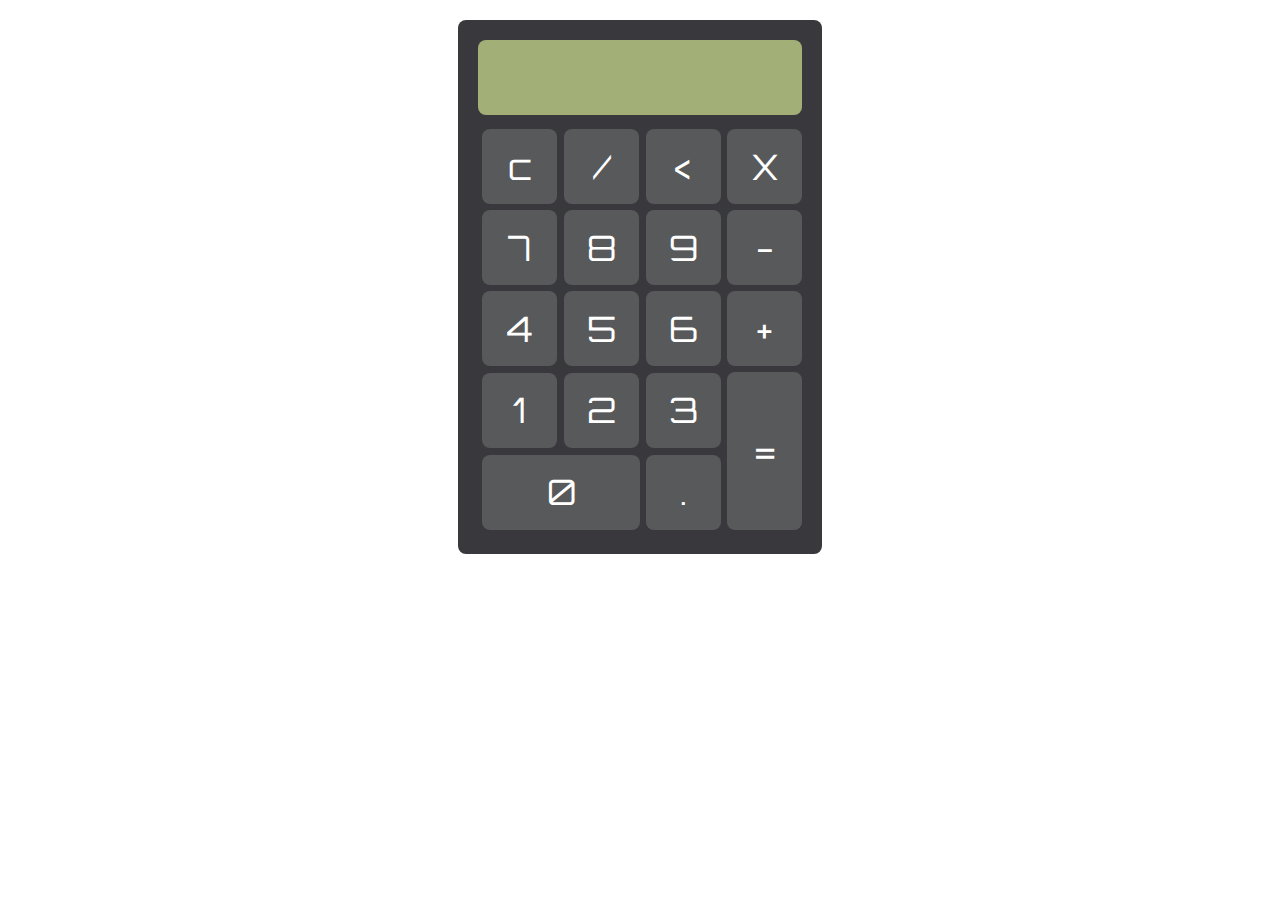
<file: Calculator_Using_Jquery/index.html>
<!DOCTYPE html>
<html lang="en">
<head>
    <meta charset="UTF-8">
    <meta http-equiv="X-UA-Compatible" content="IE=edge">
    <meta name="viewport" content="width=device-width, initial-scale=1.0">

    <link href="https://fonts.googleapis.com/css2?family=Orbitron&display=swap" rel="stylesheet">

    <link rel="stylesheet" href="css/style.css">
    <title>Jquery | calculator</title>
</head>
<body>

    <div class="calc">
        <form action="">
            <input class="calc-display" type="text" name="" id="">
        </form>

        <table>
            <tr>
                <td><input type="button" value="c" onclick="c()"></td>
                <td><input type="button" value="/" onclick="insert('/')"></td>
                <td><input type="button" value="<" onclick="del()"></td>
                <td><input type="button" value="X" onclick="insert('*')"></td>
            </tr>
            <tr>
                <td><input type="button" value="7" onclick="insert(7)"></td>
                <td><input type="button" value="8" onclick="insert(8)"></td>
                <td><input type="button" value="9" onclick="insert(9)"></td>
                <td><input type="button" value="-" onclick="insert('-')"></td>
            </tr>
            <tr>
                <td><input type="button" value="4" onclick="insert(4)"></td>
                <td><input type="button" value="5" onclick="insert(5)"></td>
                <td><input type="button" value="6" onclick="insert(6)"></td>
                <td><input type="button" value="+" onclick="insert('+')"></td>
            </tr>
            <tr>
                <td><input type="button" value="1" onclick="insert(1)"></td>
                <td><input type="button" value="2" onclick="insert(2)"></td>
                <td><input type="button" value="3" onclick="insert(3)"></td>
                <td rowspan=2><input type="button" value="=" onclick="eql()" style="height: 158px;"></td>
            </tr>
            <tr>
                <td colspan="2"><input type="button" value="0" onclick="insert(0)" style="width: 158px;"></td>
                <td><input type="button" value="." onclick="insert('.')"></td>
            </tr>
        </table>
    </div>

    <script src="js/jquery-3.5.1.min.js"></script>

    <script src="js/main.js"></script>
    
</body>
</html>
</file>
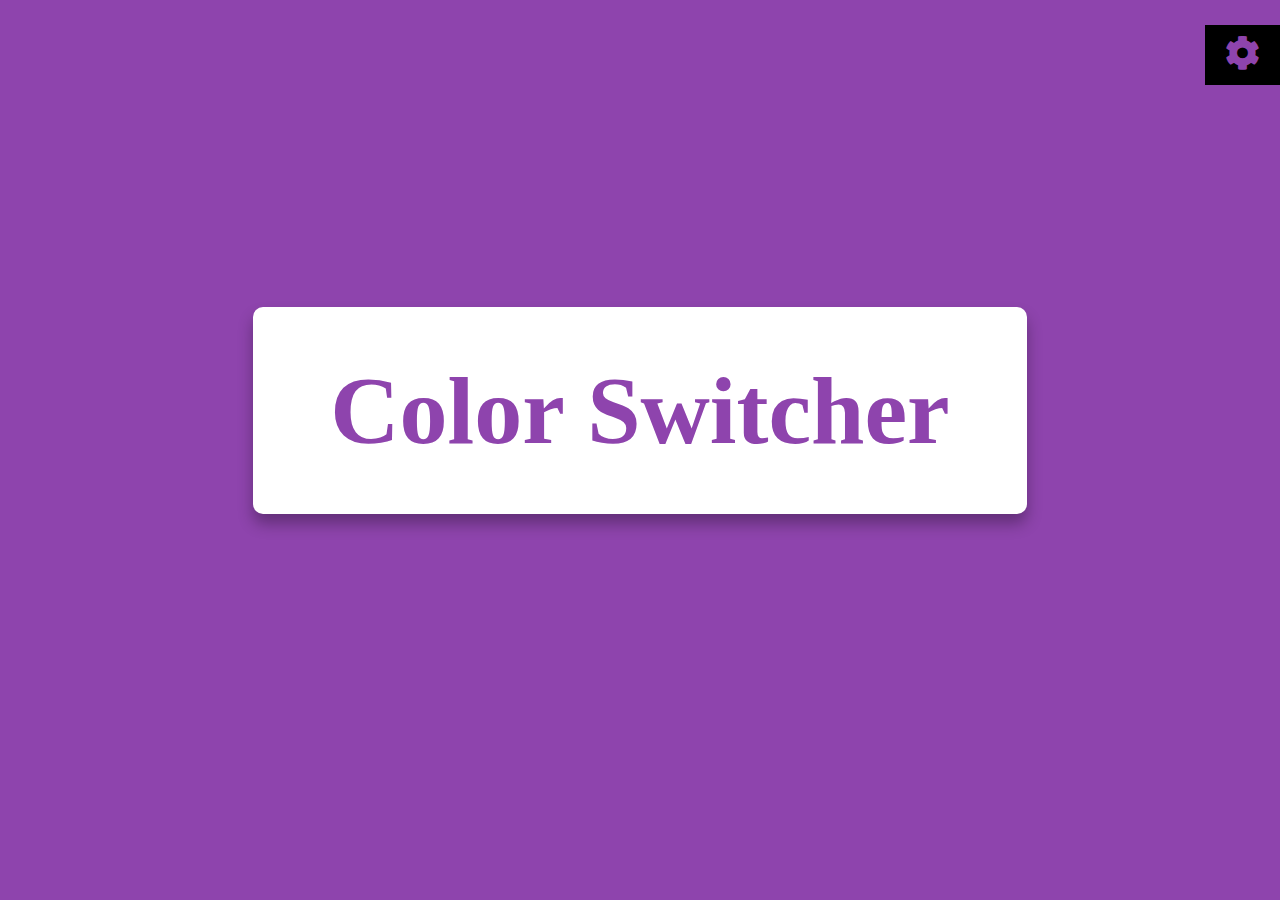
<file: Color Swithcer/index.html>
<!DOCTYPE html>
<html lang="en">
<head>
    <meta charset="UTF-8">
    <meta http-equiv="X-UA-Compatible" content="IE=edge">
    <meta name="viewport" content="width=device-width, initial-scale=1.0">

    <link rel="stylesheet" href="https://cdnjs.cloudflare.com/ajax/libs/font-awesome/5.15.3/css/all.min.css" referrerpolicy="no-referrer" />

    <link rel="stylesheet" href="css/style.css">

    <title>color switcher</title>
</head>
<body>

    <div class="color-switcher">
        <div class="switcher-btn">
            <i class="fas fa-cog"></i>
        </div>

        <h3>Select Color</h3>

        <div class="theme-buttons-container">
            <span class="theme-buttons" data-color="#8e44ad" style="background:#8e44ad;"></span>
            <span class="theme-buttons" data-color="#2980b9" style="background:#2980b9;"></span>
            <span class="theme-buttons" data-color="#f39c12" style="background:#f39c12;"></span>
            <span class="theme-buttons" data-color="#27ae60" style="background:#27ae60;"></span>
            <span class="theme-buttons" data-color="#e74c3c" style="background:#e74c3c;"></span>
            <span class="theme-buttons" data-color="#e84393" style="background:#e84393;"></span>
            <span class="theme-buttons" data-color="#ff4757" style="background:#ff4757;"></span>
            <span class="theme-buttons" data-color="#ffc312" style="background:#ffc312;"></span>
            <span class="theme-buttons" data-color="#17c0eb" style="background:#17c0eb;"></span>
        </div>
    </div>

    <div class="container">
        <h1>Color Switcher</h1>
        <!-- <h2  style="background:#17c0eb;">Emran</h2> -->
    </div>

    <script>
        document.querySelector('.switcher-btn').onclick = () => {
            document.querySelector('.color-switcher').classList.toggle('active')
        }

        let themeButtons = document.querySelectorAll('.theme-buttons')

        themeButtons.forEach(color => {
            color.addEventListener('click', function() {
                let dataColor = color.getAttribute('data-color')

                document.querySelector(':root').style.setProperty('--main-color', dataColor)

                // document.querySelector('h1').style.color = dataColor

                // document.querySelector('h2').style.color = dataColor
            })
        });


    </script>
</body>
</html>
</file>
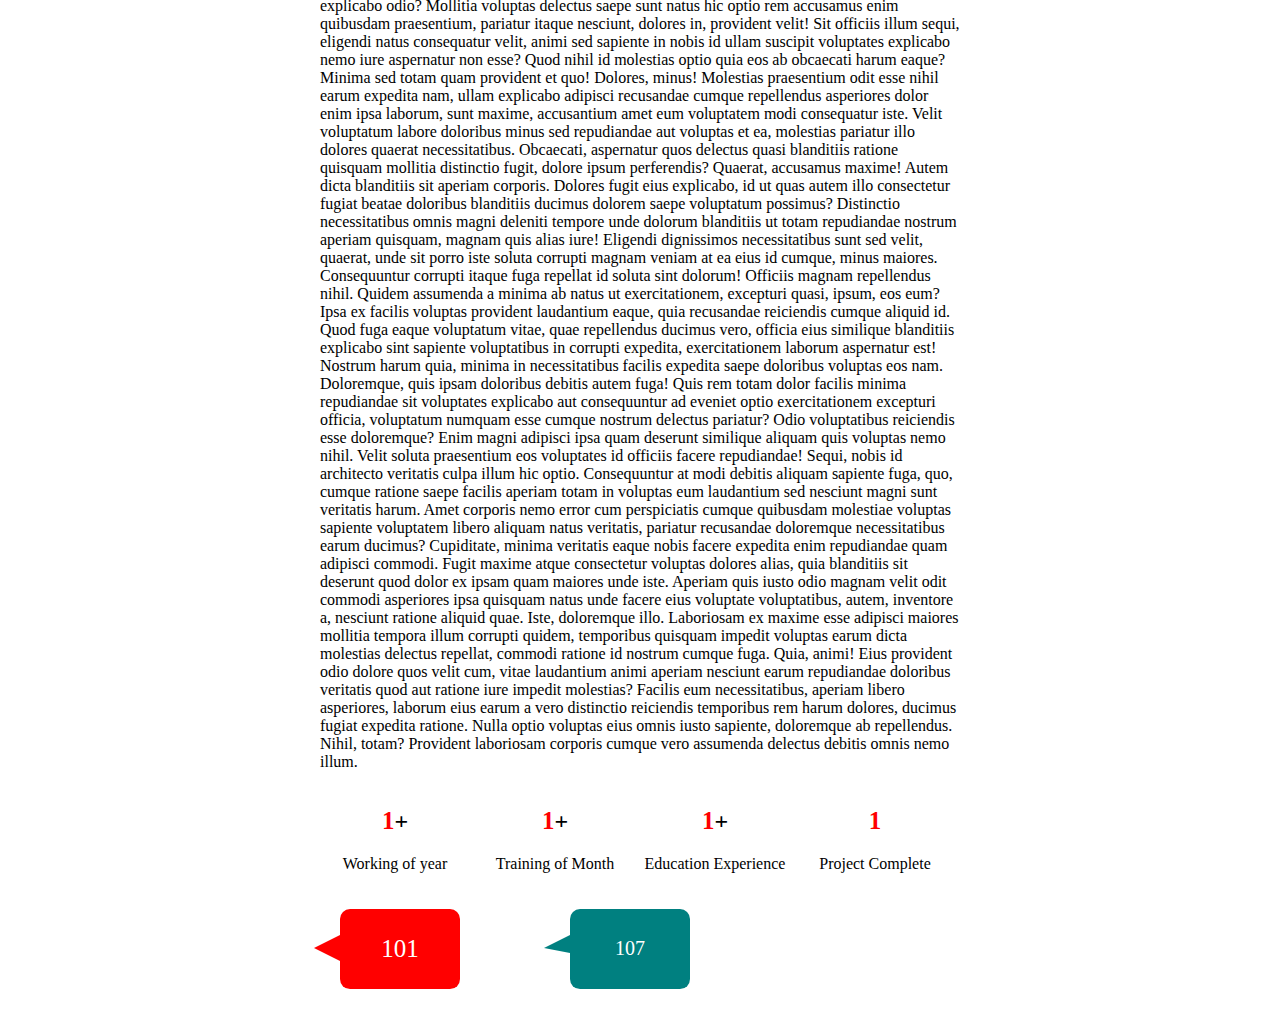
<file: Experience count project/index.html>
<!DOCTYPE html>
<html lang="en">
<head>
    <meta charset="UTF-8">
    <meta http-equiv="X-UA-Compatible" content="IE=edge">
    <meta name="viewport" content="width=device-width, initial-scale=1.0">
    <title>Experience Count Project</title>

    <style>

        .container{
            position: absolute;
            top: 50%;
            left: 50%;
            transform: translate(-50%, -50%);
           
        }

        .wrapper{
            display: flex;
        }

        .div1{
            text-align: center;
            width: 150px;
        }

        .div2{
            margin: 0px 10px;
            text-align: center;
            width: 150px;
        }

        .div3{
            margin-right: 10px; 
            text-align: center;
            width: 150px;
        }

        .div4{
            margin-right: 10px; 
            text-align: center;
            width: 150px;
        }


        /*  */


        /* .count1, .count2, .count3, .count4{
            animation-name: animate;
            animation-duration: 1s;
            transition: 1s all ease;
            opacity: 1; 

            
        }

         @keyframes animate{
            form{
                opacity: 1;
            }

            to{
                opacity: 0;
            }
        }  */

    #talkbubble {
        width: 120px;
        height: 80px;
        background: red;
        position: relative;
        -moz-border-radius:    10px;
        -webkit-border-radius: 10px;
        border-radius:         10px;
        float:left;
        margin:20px;

        display: flex;
        align-items: center;
        justify-content: center;
    }

    #talkbubble:before {
        content:"";
        position: absolute;
        right: 100%;
        top: 26px;
        width: 0;
        height: 0;
        border-top: 13px solid transparent;
        border-right: 26px solid red;
        border-bottom: 13px solid transparent;
    }

    .count{
        color: rgb(255, 0, 0);
        font-size: 25px;
    }

    .msgBox{
        width: 120px;
        height: 80px;
        background: teal;
        position: relative;
        border-radius: 10px;
        margin:  20px 250px;

        display: flex;
        align-items: center;
        justify-content: center;
    }

    .msgBox:before{
        content: "";
        position: absolute;
        border-top: 13px solid transparent;
        border-right: 26px solid teal;
        border-bottom: 5px solid transparent;
        right: 100%;
        width: 0;
        height: 0;
        top: 26px;
    }

    .num{
        color: white;
        font-size: 20px;
    }

    .con{
        color: #fff;
    }

    </style>
</head>
<body>
    
    <div class="container">
        <p>Lorem ipsum dolor sit amet, consectetur adipisicing elit. Aliquam eveniet at voluptates est placeat illum molestiae natus dolore quae dicta consequatur explicabo ad, repudiandae repellat deleniti aperiam magni sed exercitationem saepe minima laboriosam beatae ipsam expedita? Corporis, voluptatum dolorem? Tempore vitae amet omnis quaerat illo qui, aliquid inventore in iste ab, ipsum excepturi autem maiores aperiam odit suscipit velit, consequuntur minus ex a saepe harum eveniet explicabo odio? Mollitia voluptas delectus saepe sunt natus hic optio rem accusamus enim quibusdam praesentium, pariatur itaque nesciunt, dolores in, provident velit! Sit officiis illum sequi, eligendi natus consequatur velit, animi sed sapiente in nobis id ullam suscipit voluptates explicabo nemo iure aspernatur non esse? Quod nihil id molestias optio quia eos ab obcaecati harum eaque? Minima sed totam quam provident et quo! Dolores, minus! Molestias praesentium odit esse nihil earum expedita nam, ullam explicabo adipisci recusandae cumque repellendus asperiores dolor enim ipsa laborum, sunt maxime, accusantium amet eum voluptatem modi consequatur iste. Velit voluptatum labore doloribus minus sed repudiandae aut voluptas et ea, molestias pariatur illo dolores quaerat necessitatibus. Obcaecati, aspernatur quos delectus quasi blanditiis ratione quisquam mollitia distinctio fugit, dolore ipsum perferendis? Quaerat, accusamus maxime! Autem dicta blanditiis sit aperiam corporis. Dolores fugit eius explicabo, id ut quas autem illo consectetur fugiat beatae doloribus blanditiis ducimus dolorem saepe voluptatum possimus? Distinctio necessitatibus omnis magni deleniti tempore unde dolorum blanditiis ut totam repudiandae nostrum aperiam quisquam, magnam quis alias iure! Eligendi dignissimos necessitatibus sunt sed velit, quaerat, unde sit porro iste soluta corrupti magnam veniam at ea eius id cumque, minus maiores. Consequuntur corrupti itaque fuga repellat id soluta sint dolorum! Officiis magnam repellendus nihil. Quidem assumenda a minima ab natus ut exercitationem, excepturi quasi, ipsum, eos eum? Ipsa ex facilis voluptas provident laudantium eaque, quia recusandae reiciendis cumque aliquid id. Quod fuga eaque voluptatum vitae, quae repellendus ducimus vero, officia eius similique blanditiis explicabo sint sapiente voluptatibus in corrupti expedita, exercitationem laborum aspernatur est! Nostrum harum quia, minima in necessitatibus facilis expedita saepe doloribus voluptas eos nam. Doloremque, quis ipsam doloribus debitis autem fuga! Quis rem totam dolor facilis minima repudiandae sit voluptates explicabo aut consequuntur ad eveniet optio exercitationem excepturi officia, voluptatum numquam esse cumque nostrum delectus pariatur? Odio voluptatibus reiciendis esse doloremque? Enim magni adipisci ipsa quam deserunt similique aliquam quis voluptas nemo nihil. Velit soluta praesentium eos voluptates id officiis facere repudiandae! Sequi, nobis id architecto veritatis culpa illum hic optio. Consequuntur at modi debitis aliquam sapiente fuga, quo, cumque ratione saepe facilis aperiam totam in voluptas eum laudantium sed nesciunt magni sunt veritatis harum. Amet corporis nemo error cum perspiciatis cumque quibusdam molestiae voluptas sapiente voluptatem libero aliquam natus veritatis, pariatur recusandae doloremque necessitatibus earum ducimus? Cupiditate, minima veritatis eaque nobis facere expedita enim repudiandae quam adipisci commodi. Fugit maxime atque consectetur voluptas dolores alias, quia blanditiis sit deserunt quod dolor ex ipsam quam maiores unde iste. Aperiam quis iusto odio magnam velit odit commodi asperiores ipsa quisquam natus unde facere eius voluptate voluptatibus, autem, inventore a, nesciunt ratione aliquid quae. Iste, doloremque illo. Laboriosam ex maxime esse adipisci maiores mollitia tempora illum corrupti quidem, temporibus quisquam impedit voluptas earum dicta molestias delectus repellat, commodi ratione id nostrum cumque fuga. Quia, animi! Eius provident odio dolore quos velit cum, vitae laudantium animi aperiam nesciunt earum repudiandae doloribus veritatis quod aut ratione iure impedit molestias? Facilis eum necessitatibus, aperiam libero asperiores, laborum eius earum a vero distinctio reiciendis temporibus rem harum dolores, ducimus fugiat expedita ratione. Nulla optio voluptas eius omnis iusto sapiente, doloremque ab repellendus. Nihil, totam? Provident laboriosam corporis cumque vero assumenda delectus debitis omnis nemo illum.</p>

        <div class="wrapper">
            <div class="div1">
                <h2><span class="count1 count">2</span>+</h2>
                <p>Working of year</p>
            </div>

            <div class="div2">
                <h2><span class="count2 count">6</span>+</h2>
                <p>Training of Month</p>
            </div>

            <div class="div3">
                <h2><span class="count3 count">3</span>+</h2>
                <p>Education Experience</p>
            </div>

            <div class="div4">
                <h2><span class="count4 count">8</span></h2>
                <p>Project Complete</p>
            </div>
        </div>

        <div id="talkbubble"><span class="con count">1421</span></div>

        <div class="msgBox"><span class="num count">1500</span></div>

    </div>

    <script src="https://cdnjs.cloudflare.com/ajax/libs/jquery/3.6.0/jquery.min.js" integrity="sha512-894YE6QWD5I59HgZOGReFYm4dnWc1Qt5NtvYSaNcOP+u1T9qYdvdihz0PPSiiqn/+/3e7Jo4EaG7TubfWGUrMQ==" crossorigin="anonymous" referrerpolicy="no-referrer"></script>

    <script>
        $(document).ready(function() {
            $('.count').each(function() {
                $(this).prop('Counter',0).animate({
                    Counter: $(this).text()
                }, {
                    duration: 4000,
                    easing: 'swing',
                    step: function(now) {
                        $(this).text(Math.ceil(now));
                    }
                });
            });
        })

    </script>

</body>
</html>
</file>
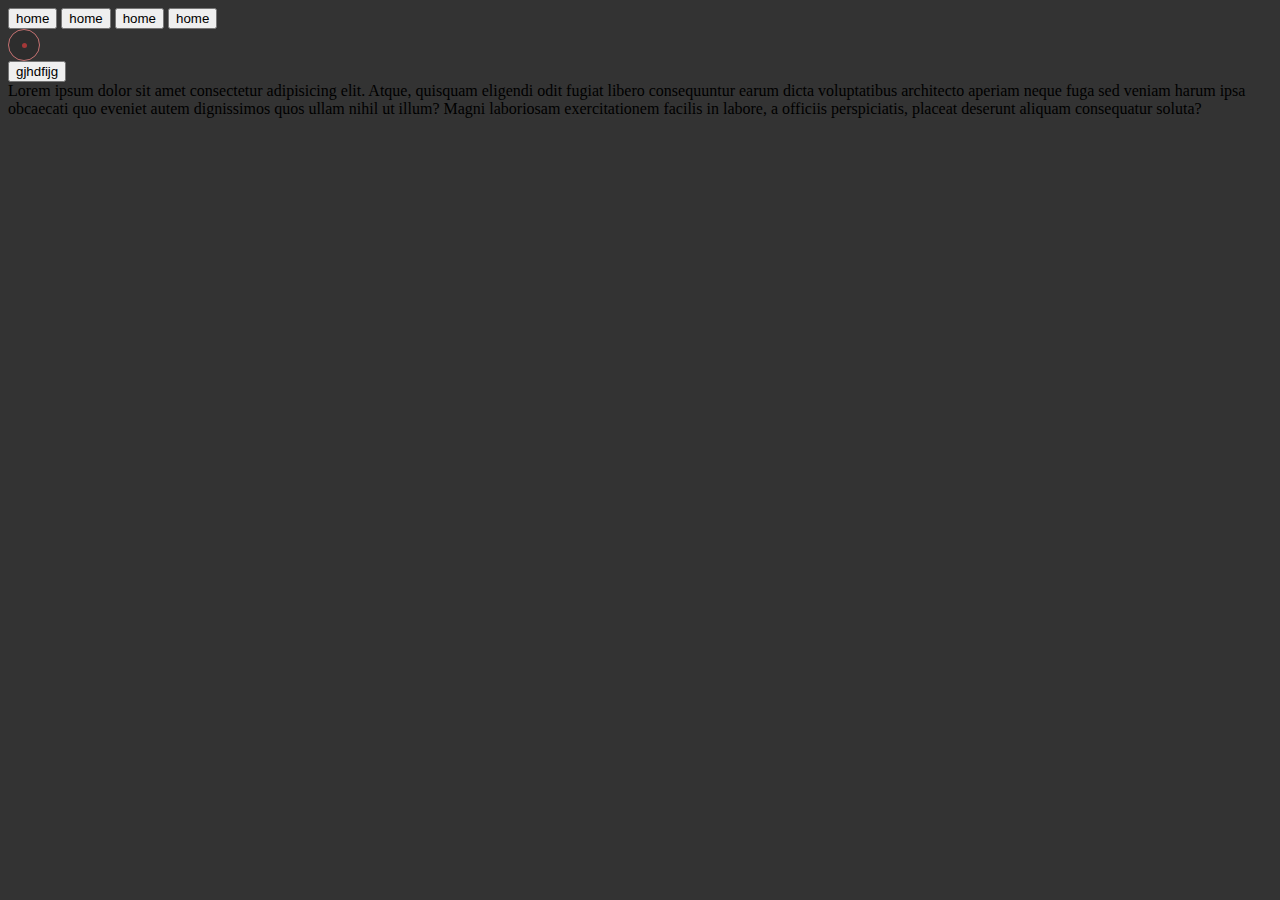
<file: Hover Magic Mouse Pointer Project/index.html>
<!DOCTYPE html>
<html lang="en">
<head>
    <meta charset="UTF-8">
    <meta http-equiv="X-UA-Compatible" content="IE=edge">
    <meta name="viewport" content="width=device-width, initial-scale=1.0">
    <title>Magic Mouse Pointer Project</title>
   
    <link rel="stylesheet" href="css/style.css">
    <style>

    </style>
</head>
<body>

    <div>
        <button>home</button>
        <button>home</button>
        <button>home</button>
        <button>home</button>
    </div>
    <div class="pointerOutside">
        <div class="pointerCenter"></div>
    </div>

        <button>gjhdfijg</button>
        <div>Lorem ipsum dolor sit amet consectetur adipisicing elit. Atque, quisquam eligendi odit fugiat libero consequuntur earum dicta voluptatibus architecto aperiam neque fuga sed veniam harum ipsa obcaecati quo eveniet autem dignissimos quos ullam nihil ut illum? Magni laboriosam exercitationem facilis in labore, a officiis perspiciatis, placeat deserunt aliquam consequatur soluta?</div>

    </div>

    <script src="js/jquery-3.5.1.min.js"></script>
    <script>
        $(document).ready(function(){
            $(document).mousemove(function(e){
               setTimeout(() => {
                $('.pointerOutside').offset({left:e.pageX-17, top: e.pageY-17})
               }, 100);

               setTimeout(() => {
                $('.pointerCenter').offset({left:e.pageX-5, top: e.pageY-5})
               }, 70);
            })
        })

        // var pointerOutside = document.querySelector('.pointerOutside')
        // var pointerCenter = document.querySelectorAll('.pointerCenter')

        // for (let btn of button) {
        //     btn.addEventListener('mousemove', function() {
        //         this.style.color = "red"
        //     })

        // }

    </script>
</body>
</html>
</file>
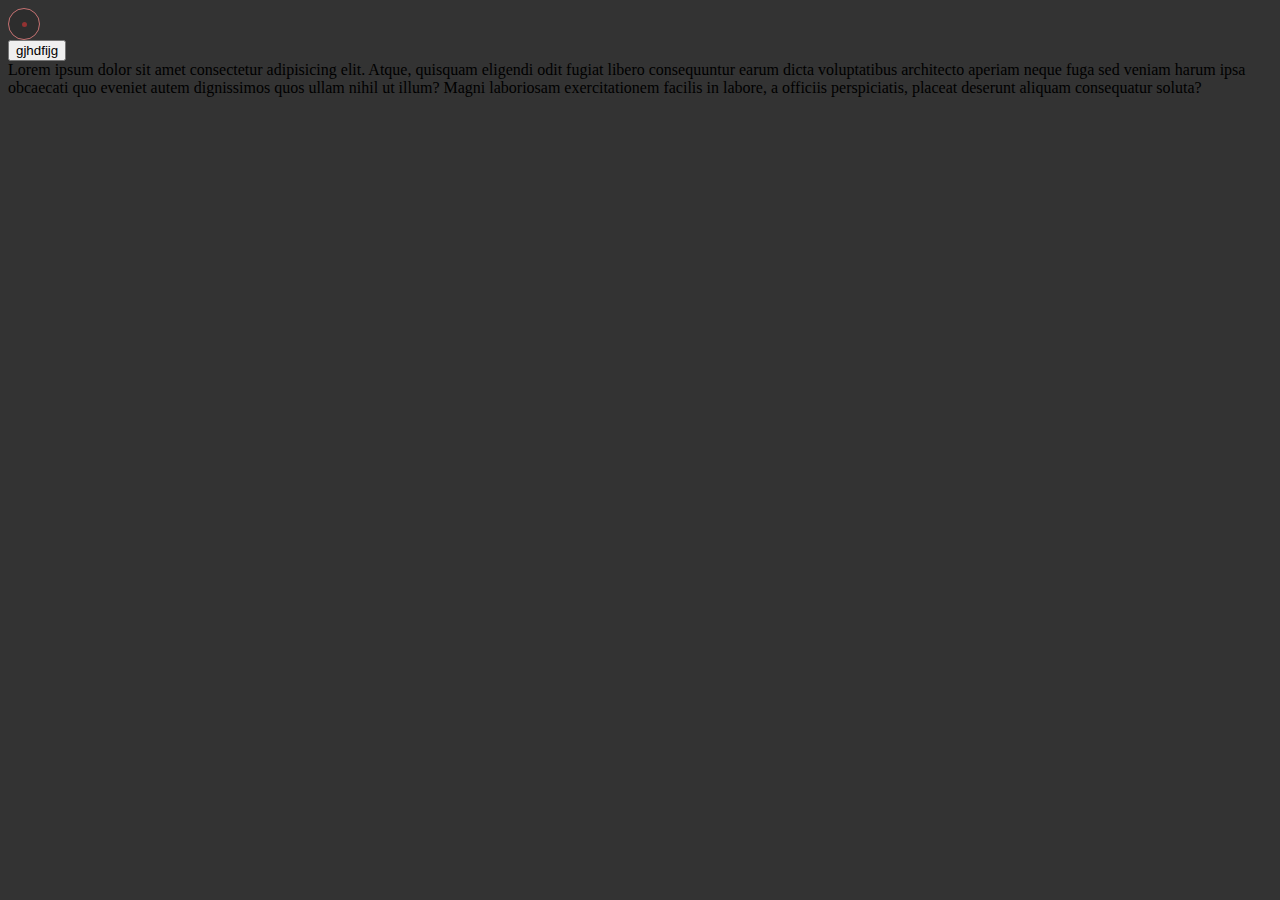
<file: Magic Mouse Pointer Project/index.html>
<!DOCTYPE html>
<html lang="en">
<head>
    <meta charset="UTF-8">
    <meta http-equiv="X-UA-Compatible" content="IE=edge">
    <meta name="viewport" content="width=device-width, initial-scale=1.0">
    <title>Magic Mouse Pointer Project</title>
   
    <link rel="stylesheet" href="css/style.css">
</head>
<body>
    <div class="pointerOutside">
        <div class="pointerCenter"></div>
    </div>

    <!-- <div class="outerDiv">
    </div>

    <div class="innerDiv"> -->
        <button>gjhdfijg</button>
        <div>Lorem ipsum dolor sit amet consectetur adipisicing elit. Atque, quisquam eligendi odit fugiat libero consequuntur earum dicta voluptatibus architecto aperiam neque fuga sed veniam harum ipsa obcaecati quo eveniet autem dignissimos quos ullam nihil ut illum? Magni laboriosam exercitationem facilis in labore, a officiis perspiciatis, placeat deserunt aliquam consequatur soluta?</div>

    </div>
    <script src="js/jquery-3.5.1.min.js"></script>
    <script>
        $(document).ready(function(){
            $(document).mousemove(function(e){
            //    console.log(e.pageX, e.pageY);
               setTimeout(() => {
                $('.pointerOutside').offset({left:e.pageX-17, top: e.pageY-17})
               }, 100);

               setTimeout(() => {
                $('.pointerCenter').offset({left:e.pageX-5, top: e.pageY-5})
               }, 70);
            })
        })

        //
        //         $(document).ready(function(){
        //     $(document).mousemove(function(e){
        //        console.log(e.pageX, e.pageY);
        //     //    setInterval(() => {
        //     //     $('.outerDiv').offset({left:e.pageX-17, top: e.pageY-17})
        //     //    }, 3000);

        //     setTimeout(() => {
        //         $('.outerDiv').offset({left:e.pageX-17, top: e.pageY-17})
        //     }, 100);
        //        $('.innerDiv').offset({left:e.pageX-5, top: e.pageY-5})
        //     })
        // })
    </script>
</body>
</html>
</file>
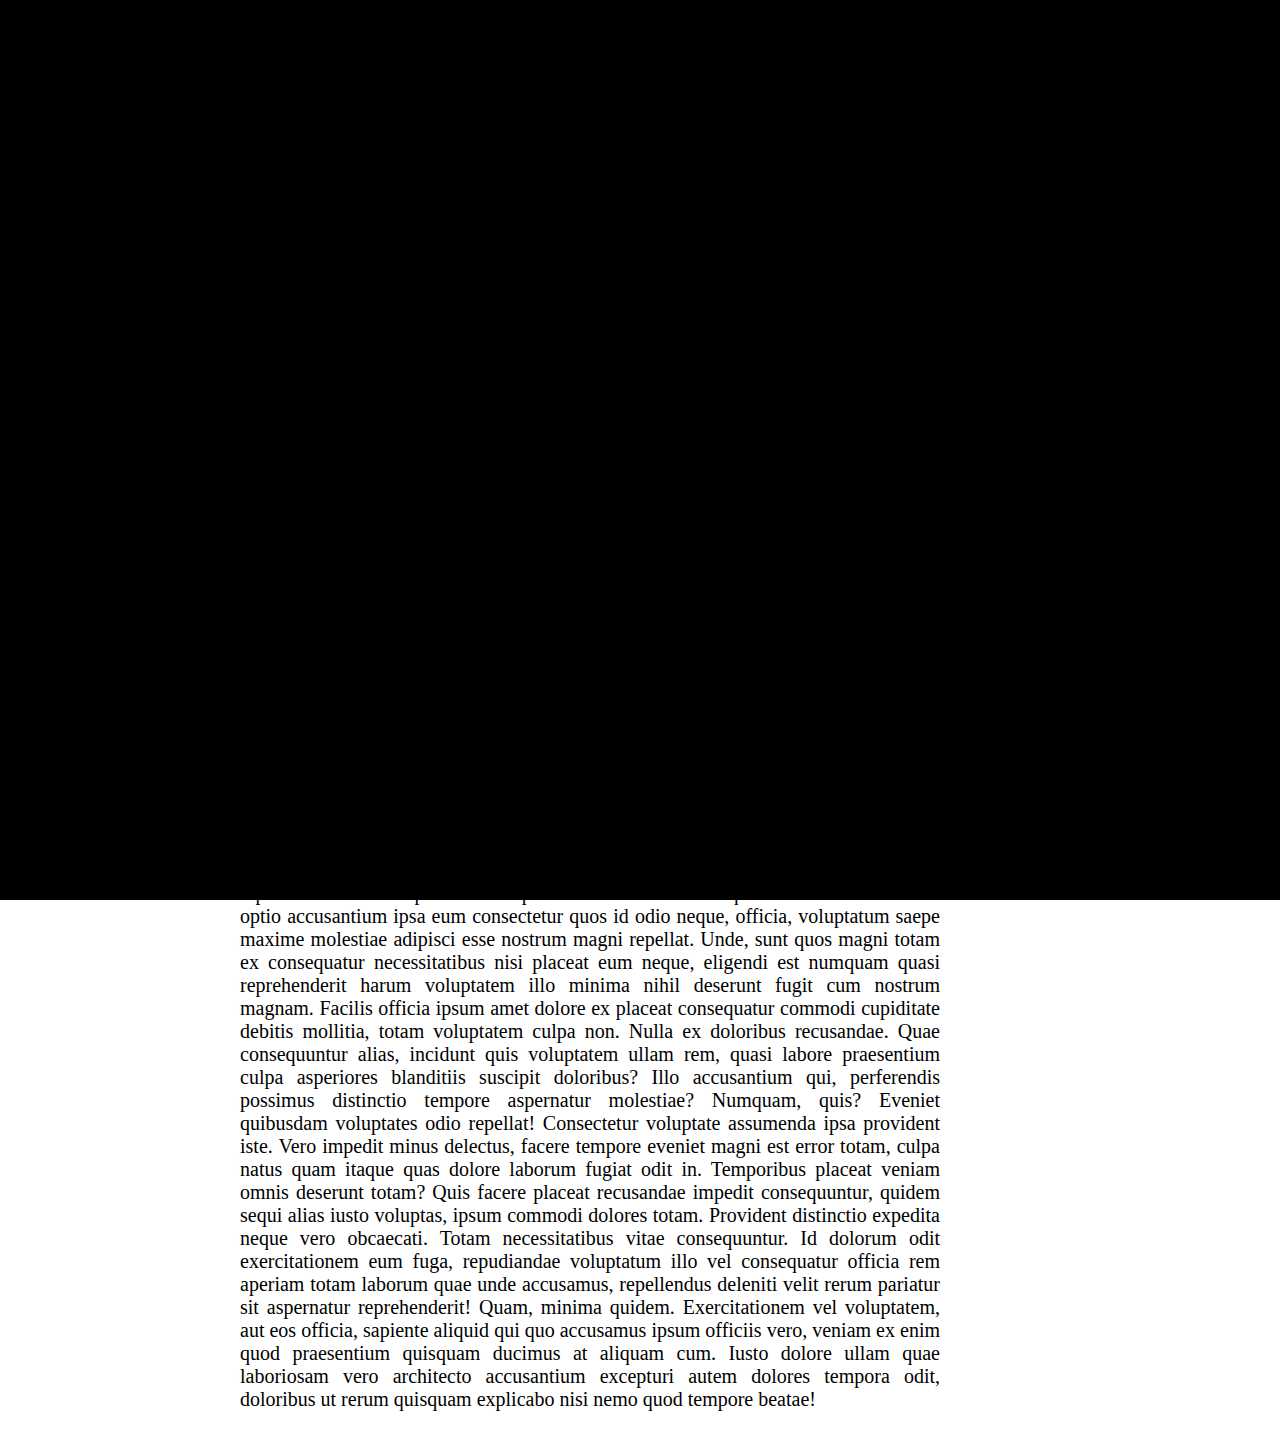
<file: PageLoader/index.html>
<!DOCTYPE html>
<html lang="en">
<head>
    <meta charset="UTF-8">
    <meta http-equiv="X-UA-Compatible" content="IE=edge">
    <meta name="viewport" content="width=device-width, initial-scale=1.0">

    <title>page Loader</title>

    <style>
        .body{
            margin: 0;
            padding: 0;
        }
        .container{
            width: 800px;
            margin: 0 auto;
        }

        .screen{
            height: 300px;
            width: 700px;
            background: #000;
            border: 1px solid white;
        }

        .text{
            margin-top: 20px;
            width: 700px;
            text-align: justify;
        }

        .text p{
            font-size: 20px;

        }

        /* loading css */

    .loader_bg{
        position: fixed;
        z-index: 99999;
        background: rgb(0, 0, 0);
        width: 100%;
        height: 100%;
        top: 0;
        left: 0;
    }

    .loader{
        border: 0 solid transparent;
        border-radius: 50%;
        width: 150px;
        height: 150px;
        position: absolute;
        top: calc(50vh - 75px);
        left: calc(50vw - 75px);
    }

    .loader:before, .loader:after{
        content: '';
        position: absolute;
        border: 1em solid #ff5733;
        border-radius: 50%;
        width: inherit;
        height: inherit;
        top: 0;
        left: 0;
        animation: loader 2s linear infinite;
        opacity: 0;
    }

    .loader:before{
        animation-delay: .5s;
    }

    @keyframes loader{
        0%{
            transform: scale(0);
            opacity: 0;
        }

        50%{
            opacity: 1;
        }

        100%{
            transform: scale(1);
            opacity: 0;
        }
    }

        
    </style>
</head>
<body>

    <div class="loader_bg">
        <div class="loader"></div>
    </div>

    <div class="container">

        <div class="">
            <div class="screen">

            </div>

            <div class="text">
                <p>Lorem ipsum dolor sit amet consectetur adipisicing elit. Labore, quae iure? Molestiae rem modi maxime repudiandae voluptates quae quibusdam quas consequuntur, tenetur voluptatibus dolores voluptatum! A rem dolor, iure voluptatibus eius aliquid praesentium. Laudantium praesentium cumque dolor nam exercitationem! Eum consequatur, voluptatem laudantium ullam saepe velit, officiis molestias aut iste magnam vitae doloribus illo sed quidem quibusdam eius. Provident perspiciatis officiis alias voluptas, atque asperiores velit aliquid quod quisquam eveniet! Voluptas quasi, culpa delectus dolore doloribus voluptatem eius provident debitis ducimus nobis ex voluptatum accusamus magnam! Voluptas quasi corporis sint accusantium porro nihil exercitationem doloremque ut sapiente quaerat ad quisquam illum veniam tempora sed, odio debitis temporibus, rem laudantium consequuntur in. Veritatis nostrum quaerat ratione esse temporibus consequatur fugit ut, minima voluptatum laborum excepturi omnis voluptatem repudiandae sunt voluptates iste cumque corrupti ex mollitia tempore tenetur nesciunt quisquam eum atque. Nesciunt possimus dolorum quam enim minima voluptate placeat provident aperiam laudantium amet officiis reprehenderit nam ut, quis obcaecati cupiditate totam necessitatibus eos sapiente vero, a, alias iste inventore dolorem. Nesciunt id, accusamus debitis, quod nam omnis ut reprehenderit magnam sequi ad distinctio. Veniam atque nobis voluptatibus temporibus doloribus dolorem cupiditate debitis, consequuntur voluptatum? Tempore nobis quis veniam in reprehenderit enim fugit corrupti, ipsam natus eaque nam dignissimos nisi odio magni? Quae totam neque eos eligendi blanditiis commodi beatae error ab, optio magnam mollitia eaque numquam nisi consectetur autem perspiciatis, libero debitis saepe et molestias placeat rerum? Dicta illum necessitatibus ab odio doloribus, dignissimos nulla hic, excepturi ut porro, officiis veniam eaque a facilis totam sunt unde reprehenderit vitae repellendus. A possimus exercitationem quo totam sint debitis sed optio accusantium ipsa eum consectetur quos id odio neque, officia, voluptatum saepe maxime molestiae adipisci esse nostrum magni repellat. Unde, sunt quos magni totam ex consequatur necessitatibus nisi placeat eum neque, eligendi est numquam quasi reprehenderit harum voluptatem illo minima nihil deserunt fugit cum nostrum magnam. Facilis officia ipsum amet dolore ex placeat consequatur commodi cupiditate debitis mollitia, totam voluptatem culpa non. Nulla ex doloribus recusandae. Quae consequuntur alias, incidunt quis voluptatem ullam rem, quasi labore praesentium culpa asperiores blanditiis suscipit doloribus? Illo accusantium qui, perferendis possimus distinctio tempore aspernatur molestiae? Numquam, quis? Eveniet quibusdam voluptates odio repellat! Consectetur voluptate assumenda ipsa provident iste. Vero impedit minus delectus, facere tempore eveniet magni est error totam, culpa natus quam itaque quas dolore laborum fugiat odit in. Temporibus placeat veniam omnis deserunt totam? Quis facere placeat recusandae impedit consequuntur, quidem sequi alias iusto voluptas, ipsum commodi dolores totam. Provident distinctio expedita neque vero obcaecati. Totam necessitatibus vitae consequuntur. Id dolorum odit exercitationem eum fuga, repudiandae voluptatum illo vel consequatur officia rem aperiam totam laborum quae unde accusamus, repellendus deleniti velit rerum pariatur sit aspernatur reprehenderit! Quam, minima quidem. Exercitationem vel voluptatem, aut eos officia, sapiente aliquid qui quo accusamus ipsum officiis vero, veniam ex enim quod praesentium quisquam ducimus at aliquam cum. Iusto dolore ullam quae laboriosam vero architecto accusantium excepturi autem dolores tempora odit, doloribus ut rerum quisquam explicabo nisi nemo quod tempore beatae!</p>
            </div>
        </div>

    </div>

    <!-- loading html -->



    <script src="js/jquery-3.5.1.min.js"></script>

    <script>
        setTimeout(() => {
            $('.loader_bg').fadeToggle()
        }, 1500);
    </script>
</body>
</html>
</file>
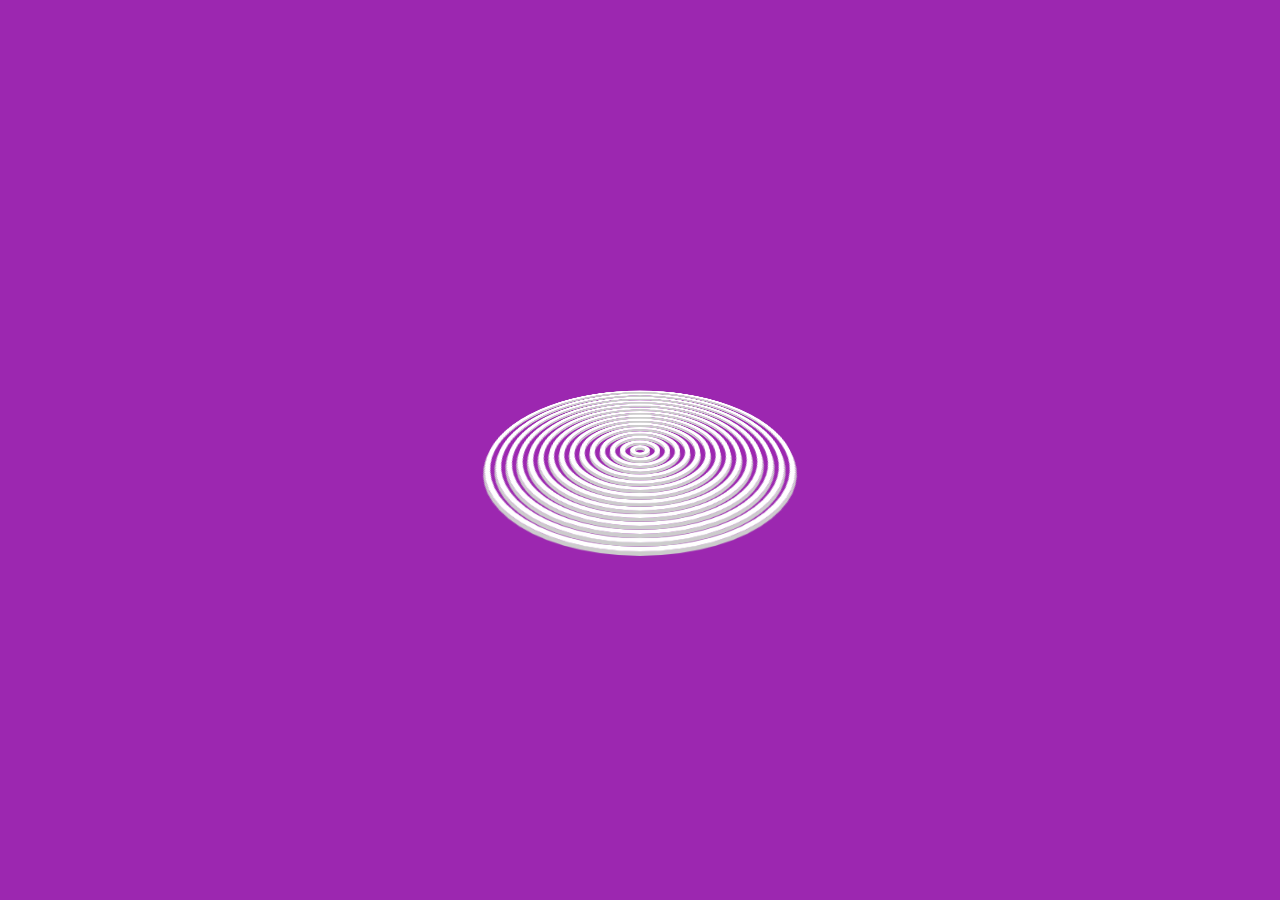
<file: pageLoaderWaveJal/index.html>
<!DOCTYPE html>
<html lang="en">
<head>
    <meta charset="UTF-8">
    <meta http-equiv="X-UA-Compatible" content="IE=edge">
    <meta name="viewport" content="width=device-width, initial-scale=1.0">

    <link rel="stylesheet" href="css/style.css">
    <title>page Loader</title>
</head>
<body>
    <div class="loader">
        <span></span>
        <span></span>
        <span></span>
        <span></span>
        <span></span>
        <span></span>
        <span></span>
        <span></span>
        <span></span>
        <span></span>
        <span></span>
        <span></span>
        <span></span>
        <span></span>
        <span></span>
    </div>
</body>
</html>
</file>
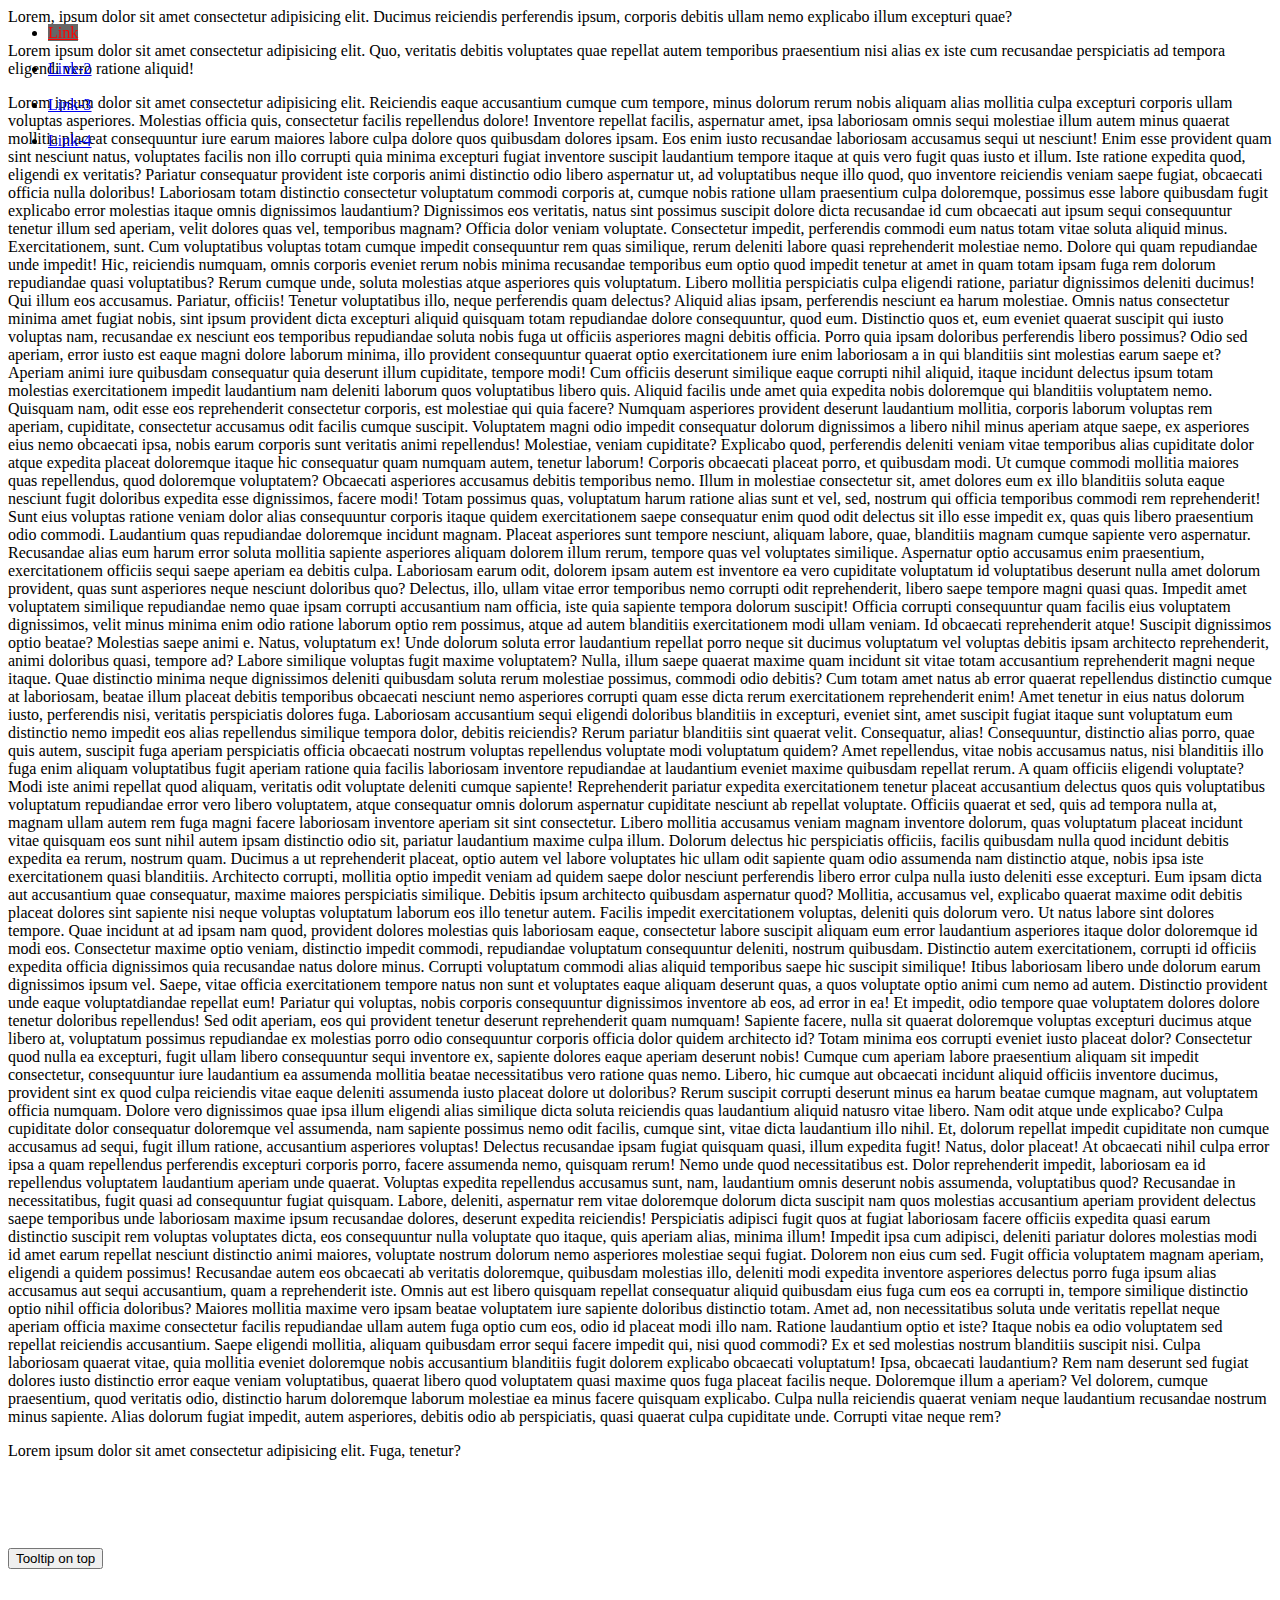
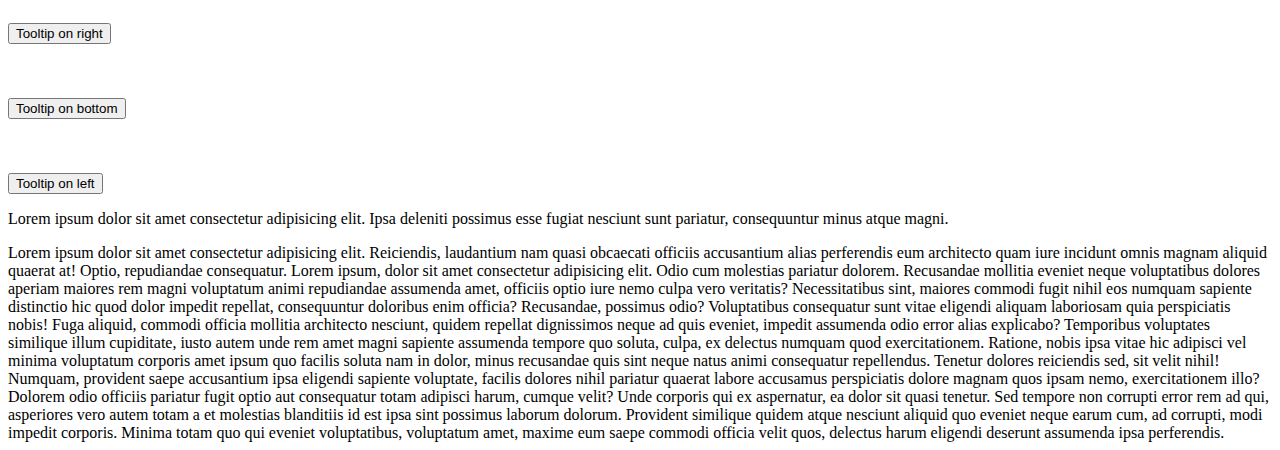
<file: SmmothScroll With Nav pages/index.html>
<!DOCTYPE html>
<html lang="en">
<head>
    <meta charset="UTF-8">
    <meta http-equiv="X-UA-Compatible" content="IE=edge">
    <meta name="viewport" content="width=device-width, initial-scale=1.0">
    <!-- CSS only -->
    <link rel="stylesheet" href="https://cdnjs.cloudflare.com/ajax/libs/font-awesome/5.15.3/css/all.min.css" integrity="sha512-iBBXm8fW90+nuLcSKlbmrPcLa0OT92xO1BIsZ+ywDWZCvqsWgccV3gFoRBv0z+8dLJgyAHIhR35VZc2oM/gI1w==" crossorigin="anonymous" referrerpolicy="no-referrer" />

    <link href="https://cdn.jsdelivr.net/npm/bootstrap@5.0.1/dist/css/bootstrap.min.css" rel="stylesheet" integrity="sha384-+0n0xVW2eSR5OomGNYDnhzAbDsOXxcvSN1TPprVMTNDbiYZCxYbOOl7+AMvyTG2x" crossorigin="anonymous">

    <title>ScrollUp</title>

    <style>
        .toTop{
            position: fixed;
            right: 20px;
            bottom: 10px;
            width: 50px;
            height: 50px;
            border-radius: 50%;
            background: #1e2d65;
            transform: rotate(-90deg);
        }

        .toTop i{
            position: absolute;
            left: 15px;
            top: 15px;
            color: wheat;
            font-size: 20px;
        }

        #nav{
            position: fixed;
        }

        #nav .current a {
            background: #666;
            color: #ff0000;
        }

    </style>
</head>
<body>
    <div class="toTop" data-bs-toggle="tooltip" data-bs-placement="top" title="Back To Top">
        <i class="fas fa-space-shuttle"></i>
    </div>

    <!-- <a href="#link">Link</a><br>
    <a href="#link2">Link-2</a> -->
    
    <!-- <div id="nav">
        <li class="current"><a href="#link">Link</a></li>
        <li> <a href="#link2">Link-2</a></li>
    </div> -->

    <ul id="nav">
     <li class="current"><a href="#link">Link</a></li><br>
     <li> <a href="#link2">Link-2</a></li><br>
     <li> <a href="#link3">Link-3</a></li><br>
     <li> <a href="#link4">Link-4</a></li>
    </ul>

    <div id="link">
        <span>Lorem, ipsum dolor sit amet consectetur adipisicing elit. Ducimus reiciendis perferendis ipsum, corporis debitis ullam nemo explicabo illum excepturi quae?</span>
    </div>

    <p class="lead">
        Lorem ipsum dolor sit amet consectetur adipisicing elit. Quo, veritatis debitis voluptates quae repellat autem temporibus praesentium nisi alias ex iste cum recusandae perspiciatis ad tempora eligendi vero ratione aliquid!
    </p>

    <p>Lorem ipsum dolor sit amet consectetur adipisicing elit. Reiciendis eaque accusantium cumque cum tempore, minus dolorum rerum nobis aliquam alias mollitia culpa excepturi corporis ullam voluptas asperiores. Molestias officia quis, consectetur facilis repellendus dolore! Inventore repellat facilis, aspernatur amet, ipsa laboriosam omnis sequi molestiae illum autem minus quaerat mollitia placeat consequuntur iure earum maiores labore culpa dolore quos quibusdam dolores ipsam. Eos enim iusto recusandae laboriosam accusamus sequi ut nesciunt! Enim esse provident quam sint nesciunt natus, voluptates facilis non illo corrupti quia minima excepturi fugiat inventore suscipit laudantium tempore itaque at quis vero fugit quas iusto et illum. Iste ratione expedita quod, eligendi ex veritatis? Pariatur consequatur provident iste corporis animi distinctio odio libero aspernatur ut, ad voluptatibus neque illo quod, quo inventore reiciendis veniam saepe fugiat, obcaecati officia nulla doloribus! Laboriosam totam distinctio consectetur voluptatum commodi corporis at, cumque nobis ratione ullam praesentium culpa doloremque, possimus esse labore quibusdam fugit explicabo error molestias itaque omnis dignissimos laudantium? Dignissimos eos veritatis, natus sint possimus suscipit dolore dicta recusandae id cum obcaecati aut ipsum sequi consequuntur tenetur illum sed aperiam, velit dolores quas vel, temporibus magnam? Officia dolor veniam voluptate. Consectetur impedit, perferendis commodi eum natus totam vitae soluta aliquid minus. Exercitationem, sunt. Cum voluptatibus voluptas totam cumque impedit consequuntur rem quas similique, rerum deleniti labore quasi reprehenderit molestiae nemo. Dolore qui quam repudiandae unde impedit! Hic, reiciendis numquam, omnis corporis eveniet rerum nobis minima recusandae temporibus eum optio quod impedit tenetur at amet in quam totam ipsam fuga rem dolorum repudiandae quasi voluptatibus? Rerum cumque unde, soluta molestias atque asperiores quis voluptatum. Libero mollitia perspiciatis culpa eligendi ratione, pariatur dignissimos deleniti ducimus! Qui illum eos accusamus. Pariatur, officiis! Tenetur voluptatibus illo, neque perferendis quam delectus? Aliquid alias ipsam, perferendis nesciunt ea harum molestiae. Omnis natus consectetur minima amet fugiat nobis, sint ipsum provident dicta excepturi aliquid quisquam totam repudiandae dolore consequuntur, quod eum. Distinctio quos et, eum eveniet quaerat suscipit qui iusto voluptas nam, recusandae ex nesciunt eos temporibus repudiandae soluta nobis fuga ut officiis asperiores magni debitis officia. Porro quia ipsam doloribus perferendis libero possimus? Odio sed aperiam, error iusto est eaque magni dolore laborum minima, illo provident consequuntur quaerat optio exercitationem iure enim laboriosam a in qui blanditiis sint molestias earum saepe et? Aperiam animi iure quibusdam consequatur quia deserunt illum cupiditate, tempore modi! Cum officiis deserunt similique eaque corrupti nihil aliquid, itaque incidunt delectus ipsum totam molestias exercitationem impedit laudantium nam deleniti laborum quos voluptatibus libero quis. Aliquid facilis unde amet quia expedita nobis doloremque qui blanditiis voluptatem nemo. Quisquam nam, odit esse eos reprehenderit consectetur corporis, est molestiae qui quia facere? Numquam asperiores provident deserunt laudantium mollitia, corporis laborum voluptas rem aperiam, cupiditate, consectetur accusamus odit facilis cumque suscipit. Voluptatem magni odio impedit consequatur dolorum dignissimos a libero nihil minus aperiam atque saepe, ex asperiores eius nemo obcaecati ipsa, nobis earum corporis sunt veritatis animi repellendus! Molestiae, veniam cupiditate? Explicabo quod, perferendis deleniti veniam vitae temporibus alias cupiditate dolor atque expedita placeat doloremque itaque hic consequatur quam numquam autem, tenetur laborum! Corporis obcaecati placeat porro, et quibusdam modi. Ut cumque commodi mollitia maiores quas repellendus, quod doloremque voluptatem? Obcaecati asperiores accusamus debitis temporibus nemo. Illum in molestiae consectetur sit, amet dolores eum ex illo blanditiis soluta eaque nesciunt fugit doloribus expedita esse dignissimos, facere modi! Totam possimus quas, voluptatum harum ratione alias sunt et vel, sed, nostrum qui officia temporibus commodi rem reprehenderit! Sunt eius voluptas ratione veniam dolor alias consequuntur corporis itaque quidem exercitationem saepe consequatur enim quod odit delectus sit illo esse impedit ex, quas quis libero praesentium odio commodi. Laudantium quas repudiandae doloremque incidunt magnam. Placeat asperiores sunt tempore nesciunt, aliquam labore, quae, blanditiis magnam cumque sapiente vero aspernatur. Recusandae alias eum harum error soluta mollitia sapiente asperiores aliquam dolorem illum rerum, tempore quas vel voluptates similique. Aspernatur optio accusamus enim praesentium, exercitationem officiis sequi saepe aperiam ea debitis culpa. Laboriosam earum odit, dolorem ipsam autem est inventore ea vero cupiditate voluptatum id voluptatibus deserunt nulla amet dolorum provident, quas sunt asperiores neque nesciunt doloribus quo? Delectus, illo, ullam vitae error temporibus nemo corrupti odit reprehenderit, libero saepe tempore magni quasi quas. Impedit amet voluptatem similique repudiandae nemo quae ipsam corrupti accusantium nam officia, iste quia sapiente tempora dolorum suscipit! Officia corrupti consequuntur quam facilis eius voluptatem dignissimos, velit minus minima enim odio ratione laborum optio rem possimus, atque ad autem blanditiis exercitationem modi ullam veniam. Id obcaecati reprehenderit atque! Suscipit dignissimos optio beatae? Molestias saepe animi e. Natus, voluptatum ex! Unde dolorum soluta error laudantium repellat porro neque sit ducimus voluptatum vel voluptas debitis ipsam architecto reprehenderit, animi doloribus quasi, tempore ad? Labore similique voluptas fugit maxime voluptatem? Nulla, illum saepe quaerat maxime quam incidunt sit vitae totam accusantium reprehenderit magni neque itaque. Quae distinctio minima neque dignissimos deleniti quibusdam soluta rerum molestiae possimus, commodi odio debitis? Cum totam amet natus ab error quaerat repellendus distinctio cumque at laboriosam, beatae illum placeat debitis temporibus obcaecati nesciunt nemo asperiores corrupti quam esse dicta rerum exercitationem reprehenderit enim! Amet tenetur in eius natus dolorum iusto, perferendis nisi, veritatis perspiciatis dolores fuga. Laboriosam accusantium sequi eligendi doloribus blanditiis in excepturi, eveniet sint, amet suscipit fugiat itaque sunt voluptatum eum distinctio nemo impedit eos alias repellendus similique tempora dolor, debitis reiciendis? Rerum pariatur blanditiis sint quaerat velit. Consequatur, alias! Consequuntur, distinctio alias porro, quae quis autem, suscipit fuga aperiam perspiciatis officia obcaecati nostrum voluptas repellendus voluptate modi voluptatum quidem? Amet repellendus, vitae nobis accusamus natus, nisi blanditiis illo fuga enim aliquam voluptatibus fugit aperiam ratione quia facilis laboriosam inventore repudiandae at laudantium eveniet maxime quibusdam repellat rerum. A quam officiis eligendi voluptate? Modi iste animi repellat quod aliquam, veritatis odit voluptate deleniti cumque sapiente! Reprehenderit pariatur expedita exercitationem tenetur placeat accusantium delectus quos quis voluptatibus voluptatum repudiandae error vero libero voluptatem, atque consequatur omnis dolorum aspernatur cupiditate nesciunt ab repellat voluptate. Officiis quaerat et sed, quis ad tempora nulla at, magnam ullam autem rem fuga magni facere laboriosam inventore aperiam sit sint consectetur. Libero mollitia accusamus veniam magnam inventore dolorum, quas voluptatum placeat incidunt vitae quisquam eos sunt nihil autem ipsam distinctio odio sit, pariatur laudantium maxime culpa illum. Dolorum delectus hic perspiciatis officiis, facilis quibusdam nulla quod incidunt debitis expedita ea rerum, nostrum quam. Ducimus a ut reprehenderit placeat, optio autem vel labore voluptates hic ullam odit sapiente quam odio assumenda nam distinctio atque, nobis ipsa iste exercitationem quasi blanditiis. Architecto corrupti, mollitia optio impedit veniam ad quidem saepe dolor nesciunt perferendis libero error culpa nulla iusto deleniti esse excepturi. Eum ipsam dicta aut accusantium quae consequatur, maxime maiores perspiciatis similique. Debitis ipsum architecto quibusdam aspernatur quod? Mollitia, accusamus vel, explicabo quaerat maxime odit debitis placeat dolores sint sapiente nisi neque voluptas voluptatum laborum eos illo tenetur autem. Facilis impedit exercitationem voluptas, deleniti quis dolorum vero. Ut natus labore sint dolores tempore. Quae incidunt at ad ipsam nam quod, provident dolores molestias quis laboriosam eaque, consectetur labore suscipit aliquam eum error laudantium asperiores itaque dolor doloremque id modi eos. Consectetur maxime optio veniam, distinctio impedit commodi, repudiandae voluptatum consequuntur deleniti, nostrum quibusdam. Distinctio autem exercitationem, corrupti id officiis expedita officia dignissimos quia recusandae natus dolore minus. Corrupti voluptatum commodi alias aliquid temporibus saepe hic suscipit similique! Itibus laboriosam libero unde dolorum earum dignissimos ipsum vel. Saepe, vitae officia exercitationem tempore natus non sunt et voluptates eaque aliquam deserunt quas, a quos voluptate optio animi cum nemo ad autem. Distinctio provident unde eaque voluptatdiandae repellat eum! Pariatur qui voluptas, nobis corporis consequuntur dignissimos inventore ab eos, ad error in ea! Et impedit, odio tempore quae voluptatem dolores dolore tenetur doloribus repellendus! Sed odit aperiam, eos qui provident tenetur deserunt reprehenderit quam numquam! Sapiente facere, nulla sit quaerat doloremque voluptas excepturi ducimus atque libero at, voluptatum possimus repudiandae ex molestias porro odio consequuntur corporis officia dolor quidem architecto id? Totam minima eos corrupti eveniet iusto placeat dolor? Consectetur quod nulla ea excepturi, fugit ullam libero consequuntur sequi inventore ex, sapiente dolores eaque aperiam deserunt nobis! Cumque cum aperiam labore praesentium aliquam sit impedit consectetur, consequuntur iure laudantium ea assumenda mollitia beatae necessitatibus vero ratione quas nemo. Libero, hic cumque aut obcaecati incidunt aliquid officiis inventore ducimus, provident sint ex quod culpa reiciendis vitae eaque deleniti assumenda iusto placeat dolore ut doloribus? Rerum suscipit corrupti deserunt minus ea harum beatae cumque magnam, aut voluptatem officia numquam. Dolore vero dignissimos quae ipsa illum eligendi alias similique dicta soluta reiciendis quas laudantium aliquid natusro vitae libero. Nam odit atque unde explicabo? Culpa cupiditate dolor consequatur doloremque vel assumenda, nam sapiente possimus nemo odit facilis, cumque sint, vitae dicta laudantium illo nihil. Et, dolorum repellat impedit cupiditate non cumque accusamus ad sequi, fugit illum ratione, accusantium asperiores voluptas! Delectus recusandae ipsam fugiat quisquam quasi, illum expedita fugit! Natus, dolor placeat! At obcaecati nihil culpa error ipsa a quam repellendus perferendis excepturi corporis porro, facere assumenda nemo, quisquam rerum! Nemo unde quod necessitatibus est. Dolor reprehenderit impedit, laboriosam ea id repellendus voluptatem laudantium aperiam unde quaerat. Voluptas expedita repellendus accusamus sunt, nam, laudantium omnis deserunt nobis assumenda, voluptatibus quod? Recusandae in necessitatibus, fugit quasi ad consequuntur fugiat quisquam. Labore, deleniti, aspernatur rem vitae doloremque dolorum dicta suscipit nam quos molestias accusantium aperiam provident delectus saepe temporibus unde laboriosam maxime ipsum recusandae dolores, deserunt expedita reiciendis! Perspiciatis adipisci fugit quos at fugiat laboriosam facere officiis expedita quasi earum distinctio suscipit rem voluptas voluptates dicta, eos consequuntur nulla voluptate quo itaque, quis aperiam alias, minima illum! Impedit ipsa cum adipisci, deleniti pariatur dolores molestias modi id amet earum repellat nesciunt distinctio animi maiores, voluptate nostrum dolorum nemo asperiores molestiae sequi fugiat. Dolorem non eius cum sed. Fugit officia voluptatem magnam aperiam, eligendi a quidem possimus! Recusandae autem eos obcaecati ab veritatis doloremque, quibusdam molestias illo, deleniti modi expedita inventore asperiores delectus porro fuga ipsum alias accusamus aut sequi accusantium, quam a reprehenderit iste. Omnis aut est libero quisquam repellat consequatur aliquid quibusdam eius fuga cum eos ea corrupti in, tempore similique distinctio optio nihil officia doloribus? Maiores mollitia maxime vero ipsam beatae voluptatem iure sapiente doloribus distinctio totam. Amet ad, non necessitatibus soluta unde veritatis repellat neque aperiam officia maxime consectetur facilis repudiandae ullam autem fuga optio cum eos, odio id placeat modi illo nam. Ratione laudantium optio et iste? Itaque nobis ea odio voluptatem sed repellat reiciendis accusantium. Saepe eligendi mollitia, aliquam quibusdam error sequi facere impedit qui, nisi quod commodi? Ex et sed molestias nostrum blanditiis suscipit nisi. Culpa laboriosam quaerat vitae, quia mollitia eveniet doloremque nobis accusantium blanditiis fugit dolorem explicabo obcaecati voluptatum! Ipsa, obcaecati laudantium? Rem nam deserunt sed fugiat dolores iusto distinctio error eaque veniam voluptatibus, quaerat libero quod voluptatem quasi maxime quos fuga placeat facilis neque. Doloremque illum a aperiam? Vel dolorem, cumque praesentium, quod veritatis odio, distinctio harum doloremque laborum molestiae ea minus facere quisquam explicabo. Culpa nulla reiciendis quaerat veniam neque laudantium recusandae nostrum minus sapiente. Alias dolorum fugiat impedit, autem asperiores, debitis odio ab perspiciatis, quasi quaerat culpa cupiditate unde. Corrupti vitae neque rem?</p>

    <p id="link2">Lorem ipsum dolor sit amet consectetur adipisicing elit. Fuga, tenetur?</p>

    <br><br><br><br>

    <button id="link3" type="button" class="btn btn-secondary" data-bs-toggle="tooltip" data-bs-placement="top" title="Tooltip on top">
        Tooltip on top
      </button>

      <br><br><br><br>
      <button type="button" class="btn btn-secondary" data-bs-toggle="tooltip" data-bs-placement="right" title="Tooltip on right">
        Tooltip on right
      </button>

      <br><br><br><br>
      <button type="button" class="btn btn-secondary" data-bs-toggle="tooltip" data-bs-placement="bottom" title="Tooltip on bottom">
        Tooltip on bottom
      </button>

      <br><br><br><br>
      <button type="button" class="btn btn-secondary" data-bs-toggle="tooltip" data-bs-placement="left" title="Tooltip on left">
        Tooltip on left
      </button>

    <p id="link4">Lorem ipsum dolor sit amet consectetur adipisicing elit. Ipsa deleniti possimus esse fugiat nesciunt sunt pariatur, consequuntur minus atque magni.</p>

    Lorem ipsum dolor sit amet consectetur adipisicing elit. Reiciendis, laudantium nam quasi obcaecati officiis accusantium alias perferendis eum architecto quam iure incidunt omnis magnam aliquid quaerat at! Optio, repudiandae consequatur.
    Lorem ipsum, dolor sit amet consectetur adipisicing elit. Odio cum molestias pariatur dolorem. Recusandae mollitia eveniet neque voluptatibus dolores aperiam maiores rem magni voluptatum animi repudiandae assumenda amet, officiis optio iure nemo culpa vero veritatis? Necessitatibus sint, maiores commodi fugit nihil eos numquam sapiente distinctio hic quod dolor impedit repellat, consequuntur doloribus enim officia? Recusandae, possimus odio? Voluptatibus consequatur sunt vitae eligendi aliquam laboriosam quia perspiciatis nobis! Fuga aliquid, commodi officia mollitia architecto nesciunt, quidem repellat dignissimos neque ad quis eveniet, impedit assumenda odio error alias explicabo? Temporibus voluptates similique illum cupiditate, iusto autem unde rem amet magni sapiente assumenda tempore quo soluta, culpa, ex delectus numquam quod exercitationem. Ratione, nobis ipsa vitae hic adipisci vel minima voluptatum corporis amet ipsum quo facilis soluta nam in dolor, minus recusandae quis sint neque natus animi consequatur repellendus. Tenetur dolores reiciendis sed, sit velit nihil! Numquam, provident saepe accusantium ipsa eligendi sapiente voluptate, facilis dolores nihil pariatur quaerat labore accusamus perspiciatis dolore magnam quos ipsam nemo, exercitationem illo? Dolorem odio officiis pariatur fugit optio aut consequatur totam adipisci harum, cumque velit? Unde corporis qui ex aspernatur, ea dolor sit quasi tenetur. Sed tempore non corrupti error rem ad qui, asperiores vero autem totam a et molestias blanditiis id est ipsa sint possimus laborum dolorum. Provident similique quidem atque nesciunt aliquid quo eveniet neque earum cum, ad corrupti, modi impedit corporis. Minima totam quo qui eveniet voluptatibus, voluptatum amet, maxime eum saepe commodi officia velit quos, delectus harum eligendi deserunt assumenda ipsa perferendis.
      

      <script src="https://cdn.jsdelivr.net/npm/bootstrap@5.0.1/dist/js/bootstrap.bundle.min.js" integrity="sha384-gtEjrD/SeCtmISkJkNUaaKMoLD0//ElJ19smozuHV6z3Iehds+3Ulb9Bn9Plx0x4" crossorigin="anonymous"></script>

    <script src="https://code.jquery.com/jquery-3.6.0.min.js" integrity="sha256-/xUj+3OJU5yExlq6GSYGSHk7tPXikynS7ogEvDej/m4=" crossorigin="anonymous"></script> 

    <!-- <script src="ajax.googleapis.com/ajax/libs/jquery/2.1.0/jquery.min.js"></script> -->

    <script src="jquery.nav.js"></script>

    <script>

        $('.toTop').hide()

        $(window).scroll(function() {
            if ($(this).scrollTop()) {
                $('.toTop').fadeIn()
            } else{
                $('.toTop').fadeOut()
            }
        })

        $('.toTop').click(function() {
            $("html, body").animate({scrollTop: 0}, 1000)
        })



        // $(document).ready(function() {
        //     $('#nav').onePageNav();
        // });

         $('#nav').onePageNav({
            scrollSpeed: 1000
         });


        var tooltipTriggerList = [].slice.call(document.querySelectorAll('[data-bs-toggle="tooltip"]'))
        var tooltipList = tooltipTriggerList.map(function (tooltipTriggerEl) {
        return new bootstrap.Tooltip(tooltipTriggerEl)
        })

    </script>

</body>
</html>
</file>
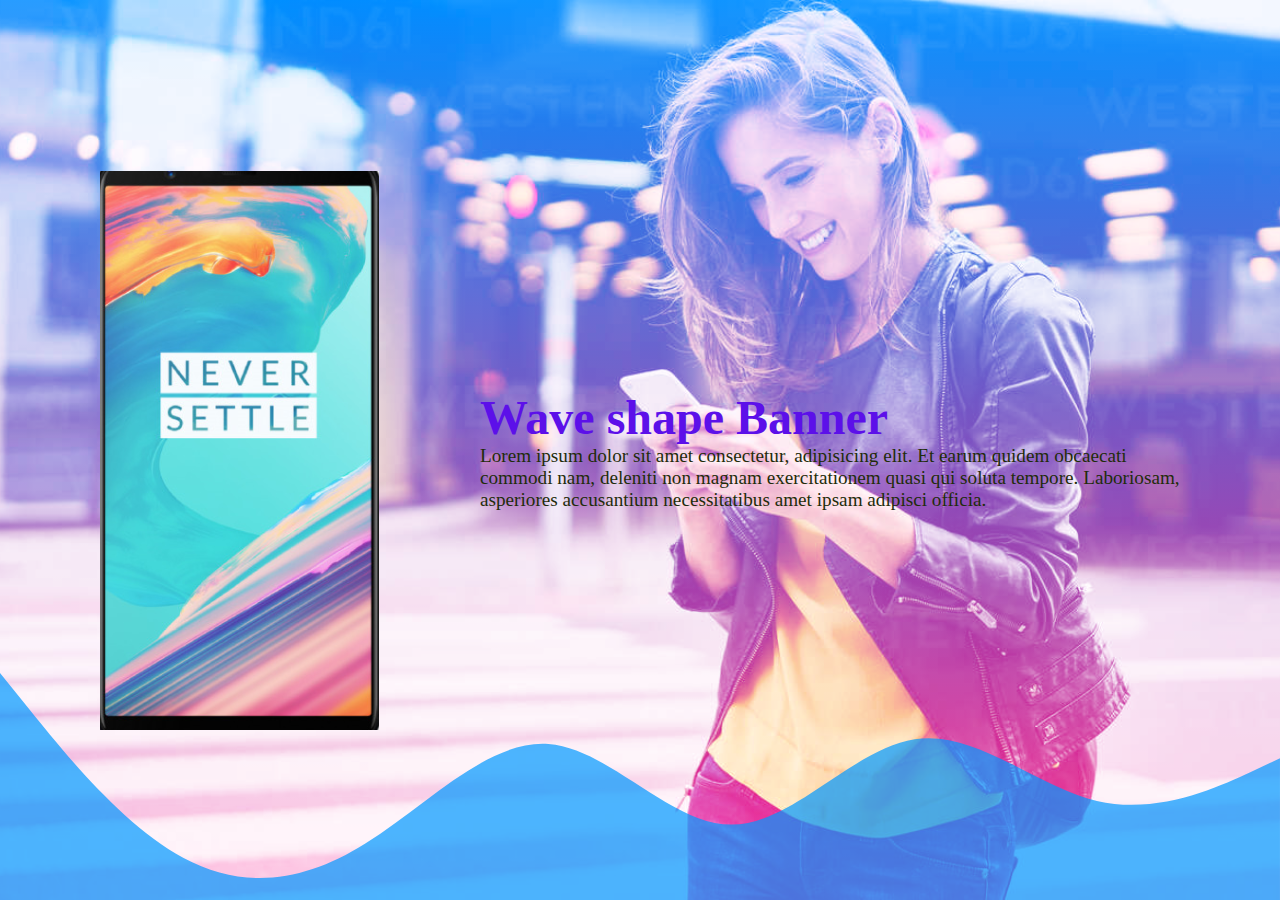
<file: SVG_practice/index.html>
<!DOCTYPE html>
<html lang="en">
<head>
    <meta charset="UTF-8">
    <meta http-equiv="X-UA-Compatible" content="IE=edge">
    <meta name="viewport" content="width=device-width, initial-scale=1.0">
    <title>SVG</title>

    <style>
        *{
            margin: 0;
            padding: 0;
        }

        section{
            position: relative;
            width: 100%;
            height: 100vh;
            display: flex;
            justify-content: space-between;
            align-items: center;
            padding: 100px;
            box-sizing: border-box;
            background: linear-gradient(180deg, #008aff, #ff137d), url('img/happy-woman.jpg') no-repeat center/cover;
            background-blend-mode: screen;
        }

        section .content{
            max-width: 700px;
        }

        section .content h2{
            font-size: 3em;
            color: rgb(92, 16, 233);
        }

        section .content p{
            font-size: 1.2em;
            color: rgb(31, 44, 10);
        }

        section img{
            position: relative;
            max-width: 350px;
            z-index: 1000;
        }

        section .wave{
            position: absolute;
            bottom: 0;
            left: 0;
        }
    </style>
</head>
<body>
    <section>
        <img src="img/phone.png" alt="">

        <div class="content">
            <h2>Wave shape Banner</h2>
            <p>Lorem ipsum dolor sit amet consectetur, adipisicing elit. Et earum quidem obcaecati commodi nam, deleniti non magnam exercitationem quasi qui soluta tempore. Laboriosam, asperiores accusantium necessitatibus amet ipsam adipisci officia.</p>
        </div>
 
        <!-- <svg xmlns="http://www.w3.org/2000/svg" viewBox="0 0 1440 320"><path fill="#0099ff" fill-opacity="1" d="M0,64L34.3,80C68.6,96,137,128,206,149.3C274.3,171,343,181,411,192C480,203,549,213,617,208C685.7,203,754,181,823,165.3C891.4,149,960,139,1029,133.3C1097.1,128,1166,128,1234,138.7C1302.9,149,1371,171,1406,181.3L1440,192L1440,320L1405.7,320C1371.4,320,1303,320,1234,320C1165.7,320,1097,320,1029,320C960,320,891,320,823,320C754.3,320,686,320,617,320C548.6,320,480,320,411,320C342.9,320,274,320,206,320C137.1,320,69,320,34,320L0,320Z"></path></svg> -->

        <svg class="wave" xmlns="http://www.w3.org/2000/svg" viewBox="0 0 1440 320"><path fill="#0099ff" fill-opacity="0.7" d="M0,64L34.3,106.7C68.6,149,137,235,206,272C274.3,309,343,299,411,256C480,213,549,139,617,144C685.7,149,754,235,823,234.7C891.4,235,960,149,1029,138.7C1097.1,128,1166,192,1234,208C1302.9,224,1371,192,1406,176L1440,160L1440,320L1405.7,320C1371.4,320,1303,320,1234,320C1165.7,320,1097,320,1029,320C960,320,891,320,823,320C754.3,320,686,320,617,320C548.6,320,480,320,411,320C342.9,320,274,320,206,320C137.1,320,69,320,34,320L0,320Z"></path></svg>

    </section>

</body>
</html>
</file>
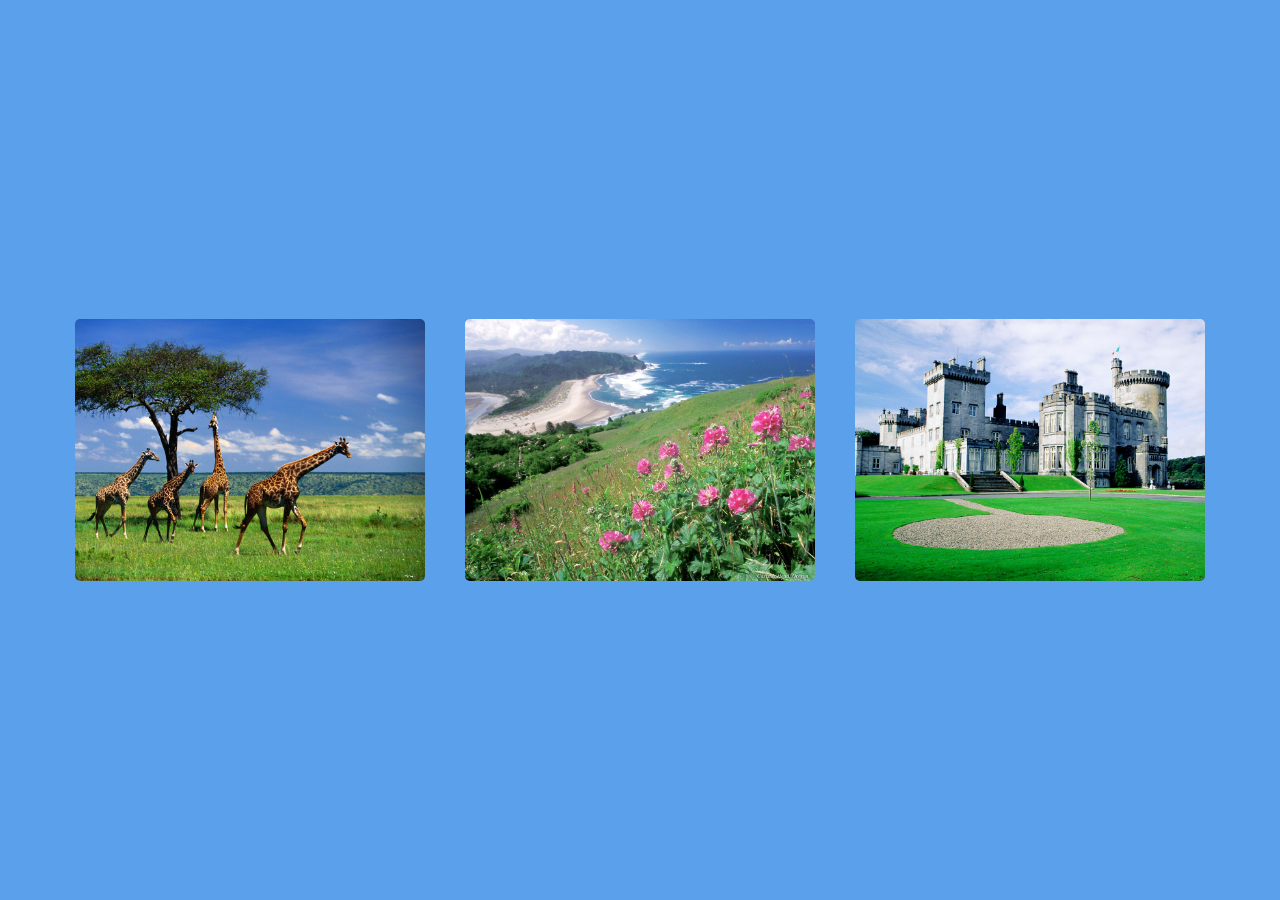
<file: Using_MagnifyJs/index.html>
<!DOCTYPE html>
<html lang="en">
<head>
    <meta charset="UTF-8">
    <meta http-equiv="X-UA-Compatible" content="IE=edge">
    <meta name="viewport" content="width=device-width, initial-scale=1.0">

    <link rel="stylesheet" href="css/magnify.css">
    <title>Image Magnify</title>

    <style>
        *{
            margin: 0;
            padding: 0;
            box-sizing: border-box;
        }

        body{
            height: 100vh;
            display: flex;
            justify-content: center;
            align-items: center;
            background: #5ba0eb;
        }

        #image{
            width: 100%;
            max-width: 350px;
            margin: 20px;
            border-radius: 5px;
        }

        .magnify > .magnify-lens {
            width: 100px;
            height: 100px;   
            position: absolute;
            border-radius: 100%;
            /* Multiple box shadows to achieve the glass lens effect */
            box-shadow: 0 0 0 2px rgba(255, 255, 255, 0.85),
                        0 0 0px 0px rgba(0, 0, 0, 0.25),
                        inset 0 0 40px 2px rgba(0, 0, 0, 0.25);
            cursor: none;
            display: none;
            z-index: 99;
        }

    </style>
</head>
<body>

    <img src="img/jg (110).JPG" class="zoom" id="image" data-magnify-src="img/jg (110).JPG" alt="">

    <img src="img/jg (200).jpg" class="zoom" id="image" data-magnify-src="img/jg (200).jpg" alt="">

    <img src="img/jg (202).jpg" class="zoom" id="image" data-magnify-src="img/jg (202).jpg" alt="">


    
    <script src="js/jquery-3.5.1.min.js"></script>
    <script src="js/jquery.magnify.js"></script>
    <script src="js/jquery.magnify-mobile.js"></script>
    <script>
        $(document).ready(function() {
            $('.zoom').magnify()

            // $('[id]').each(function() {
            //     $(this).magnify()
            // })

            // $('#image').magnify({
            //     speed : 200
            // })
        })
    </script>
</body>
</html>
</file>
<file: Calculator_Using_Jquery/css/style.css>
*{
    margin: 0;
    padding: 0;
    outline: none;
    font-size: 35px;
    font-family: 'Orbitron', sans-serif;
}

.calc{
    width: 324px;
    margin: 20px auto;
    background-color: #39383d;
    padding: 20px;
    border-radius: 8px;
}

.calc-display{
    width: 100%;
    height: 75px;
    border: none;
    background-color: #a2af77;
    margin-bottom: 10px;
    border-radius: 8px;
}

input[type=button]{
    width: 75px;
    height: 75px;
    margin: 2px;
    border: none;
    color: #fff;
    background-color: #58595b;
    border-radius: 8px;
}
</file>
<file: Color Swithcer/css/style.css>
:root{
    --main-color: #8e44ad;
}

*{
    margin: 0;
    padding: 0;
    box-sizing: border-box;
    transition: all .2s linear;
}

.container{
    background: var(--main-color);
    min-height: 100vh;
    display: flex;
    align-items: center;
    justify-content: center;
    padding-bottom: 80px;
}

.container h1{
    color: var(--main-color);
    background-color: #fff;
    box-shadow: 0 10px 15px rgba(0, 0, 0, 0.3);
    border-radius: 10px;
    font-size: 6em;
    padding: 0.5em 0.8em;
}

.color-switcher{
    position: fixed;
    top: 25px;
    right: -200px;
    width: 200px;
    padding: 10px;
    background-color: #000;
    z-index: 1000;
}

.active{
    right: 0px;
}

.color-switcher h3{
    color: var(--main-color);
    font-size: 20px;
    margin-bottom: 10px;
    border-bottom: 1px solid seagreen;
    padding: 5px 0;
    text-align: center;
}

.color-switcher .switcher-btn{
    position: absolute;
    top: 0;
    left: -75px;
    color: var(--main-color);
    background-color: #000;
    padding: 10px 20px;
    cursor: pointer;  
    font-size: 35px;
}

.color-switcher .switcher-btn i{
    animation: rotate 2s linear infinite;
}

@keyframes rotate {
    100%{
        transform: rotate(360deg);
    }
}

.color-switcher .theme-buttons-container{
    display: flex;
    flex-wrap: wrap;
    justify-content: center;
}

.color-switcher .theme-buttons-container .theme-buttons{
    display: block;
    height: 50px;
    width: 50px;
    border-radius: 50%;
    margin: 5px;
    cursor: pointer;
}
</file>
<file: Hover Magic Mouse Pointer Project/css/style.css>
body{
    background : #333;
}
.pointerOutside{
    height : 30px;
    width : 30px;
    border-radius: 50%;
    background : rgba(0,0,0,0.1);
    border : 1px solid rgb(197, 114, 114);
    display : flex;
    justify-content: center;
    align-items: center;
    /* z-index: -1; */
}
.pointerCenter{
    height : 5px;
    width : 5px;
    border-radius: 50%;
    background : rgb(163, 56, 56);
    /* z-index: -1; */
}

button:hover ~ .pointerOutside{
    transform: scale(8);
}

button:hover ~ .pointerCenter{
    padding: 150px;
}

/* .outerDiv{
    position: relative;
    height : 30px;
    width : 30px;
    background : rgba(0,0,0);
    border : 1px solid rgb(255, 1, 1);
    border-radius: 100%;
}

.innerDiv{
    content: '';
    top: 20px;
    left: 20px;
    position: absolute;
    height : 5px;
    width : 5px;
    border-radius: 100%;
    background : rgb(163, 56, 56);
} */
</file>
<file: Magic Mouse Pointer Project/css/style.css>
body{
    background : #333;
}
.pointerOutside{
    height : 30px;
    width : 30px;
    border-radius: 50%;
    background : rgba(0,0,0,0.1);
    border : 1px solid rgb(197, 114, 114);
    display : flex;
    justify-content: center;
    align-items: center;
    z-index: -10;
}
.pointerCenter{
    height : 5px;
    width : 5px;
    border-radius: 50%;
    background : rgb(163, 56, 56);
    z-index: -10;
}

/* .outerDiv{
    position: relative;
    height : 30px;
    width : 30px;
    background : rgba(0,0,0);
    border : 1px solid rgb(255, 1, 1);
    border-radius: 100%;
}

.innerDiv{
    content: '';
    top: 20px;
    left: 20px;
    position: absolute;
    height : 5px;
    width : 5px;
    border-radius: 100%;
    background : rgb(163, 56, 56);
} */
</file>
<file: pageLoaderWaveJal/css/style.css>
*{
    margin: 0;
    padding: 0;
}

body{
    display: flex;
    justify-content: center;
    align-items: center;
    min-height: 100vh;
    background-color: #9c27b0;
}

.loader{
    position: relative;
    width: 300px;
    height: 300px;
    transform-style: preserve-3d;
    transform: perspective(500px) rotateX(60deg);
}

.loader span{
    position: absolute;
    display: block;
    border: 5px solid #fff;
    box-shadow: 0 5px 0 #ccc,
                inset 0 5px 0 #ccc;
    box-sizing: border-box;
    border-radius: 50%;
    animation: animate 3s ease-in-out infinite;
}

@keyframes animate{
    0%,100%{
        transform: translateZ(-100px);
    }

    50%{
        transform: translateZ(100px);
    }
}

.loader span:nth-child(1){
    top: 0;
    bottom: 0;
    left: 0;
    right: 0;
    animation-delay: 1.4s;
}

.loader span:nth-child(2){
    top: 10px;
    bottom: 10px;
    left: 10px;
    right: 10px;
    animation-delay: 1.3s;
}

.loader span:nth-child(3){
    top: 20px;
    bottom: 20px;
    left: 20px;
    right: 20px;
    animation-delay: 1.2s;
}

.loader span:nth-child(4){
    top: 30px;
    bottom: 30px;
    left: 30px;
    right: 30px;
    animation-delay: 1.1s;
}

.loader span:nth-child(5){
    top: 40px;
    bottom: 40px;
    left: 40px;
    right: 40px;
    animation-delay: 1s;
}

.loader span:nth-child(6){
    top: 50px;
    bottom: 50px;
    left: 50px;
    right: 50px;
    animation-delay: 0.9s;
}

.loader span:nth-child(7){
    top: 60px;
    bottom: 60px;
    left: 60px;
    right: 60px;
    animation-delay: 0.8s;
}

.loader span:nth-child(8){
    top: 70px;
    bottom: 70px;
    left: 70px;
    right: 70px;
    animation-delay: 0.7s;
}

.loader span:nth-child(9){
    top: 80px;
    bottom: 80px;
    left: 80px;
    right: 80px;
    animation-delay: 0.6s;
}

.loader span:nth-child(10){
    top: 90px;
    bottom: 90px;
    left: 90px;
    right: 90px;
    animation-delay: 0.5s;
}

.loader span:nth-child(11){
    top: 100px;
    bottom: 100px;
    left: 100px;
    right: 100px;
    animation-delay: 0.4s;
}

.loader span:nth-child(12){
    top: 110px;
    bottom: 110px;
    left: 110px;
    right: 110px;
    animation-delay: 0.3s;
}

.loader span:nth-child(13){
    top: 120px;
    bottom: 120px;
    left: 120px;
    right: 120px;
    animation-delay: 0.2s;
}

.loader span:nth-child(14){
    top: 130px;
    bottom: 130px;
    left: 130px;
    right: 130px;
    animation-delay: 0.1s;
}

.loader span:nth-child(15){
    top: 140px;
    bottom: 140px;
    left: 140px;
    right: 140px;
    animation-delay: 0s;
}
</file>
<file: Using_MagnifyJs/css/magnify.css>
html.magnifying > body {
  overflow-x: hidden !important;
}
.magnify,
.magnify > .magnify-lens,
.magnify-mobile,
.lens-mobile { /* Reset */
  min-width: 0;
  min-height: 0;
  animation: none;
  border: none;
  float: none;
  margin: 0;
  opacity: 1;
  outline: none;
  overflow: visible;
  padding: 0;
  text-indent: 0;
  transform: none;
  transition: none;
}
.magnify {
  position: relative;
  width: auto;
  height: auto;
  box-shadow: none;
  display: inline-block;
  z-index: inherit;
}
.magnify > .magnify-lens { /* Magnifying lens */
  position: absolute;
  width: 200px;
  height: 200px;
  border-radius: 100%;
  /* Multiple box shadows to achieve the glass lens effect */
  box-shadow: 0 0 0 7px rgba(255, 255, 255, 0.85),
    0 0 7px 7px rgba(0, 0, 0, 0.25),
    inset 0 0 40px 2px rgba(0, 0, 0, 0.25);
  cursor: none;
  display: none;
  z-index: 99;
}
.magnify > .magnify-lens.loading {
  background: #333 !important;
  opacity: 0.8;
}
.magnify > .magnify-lens.loading:after { /* Loading text */
  position: absolute;
  top: 50%;
  left: 0;
  width: 100%;
  color: #fff;
  content: 'Loading...';
  font: italic normal 16px/1 Calibri, sans-serif;
  letter-spacing: 1px;
  margin-top: -8px;
  text-align: center;
  text-shadow: 0 0 2px rgba(51, 51, 51, 0.8);
  text-transform: none;
}
</file>
